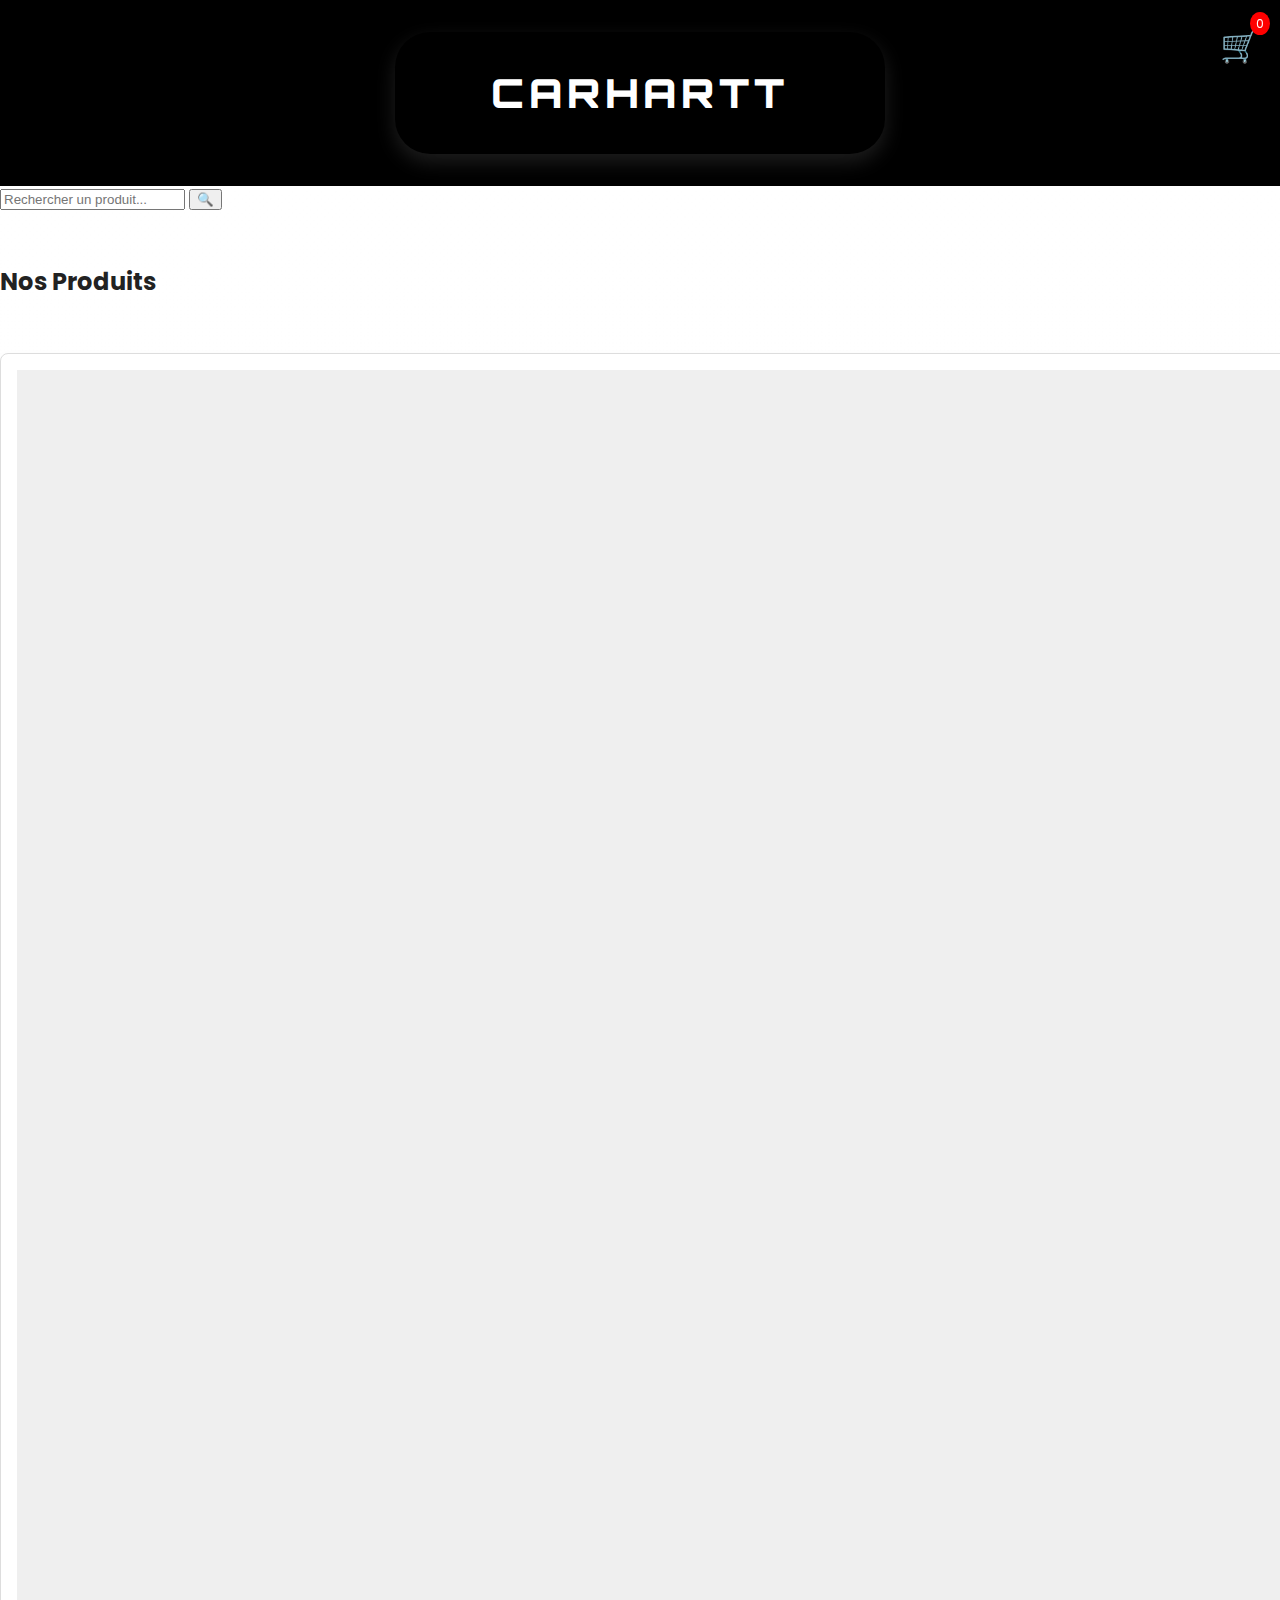
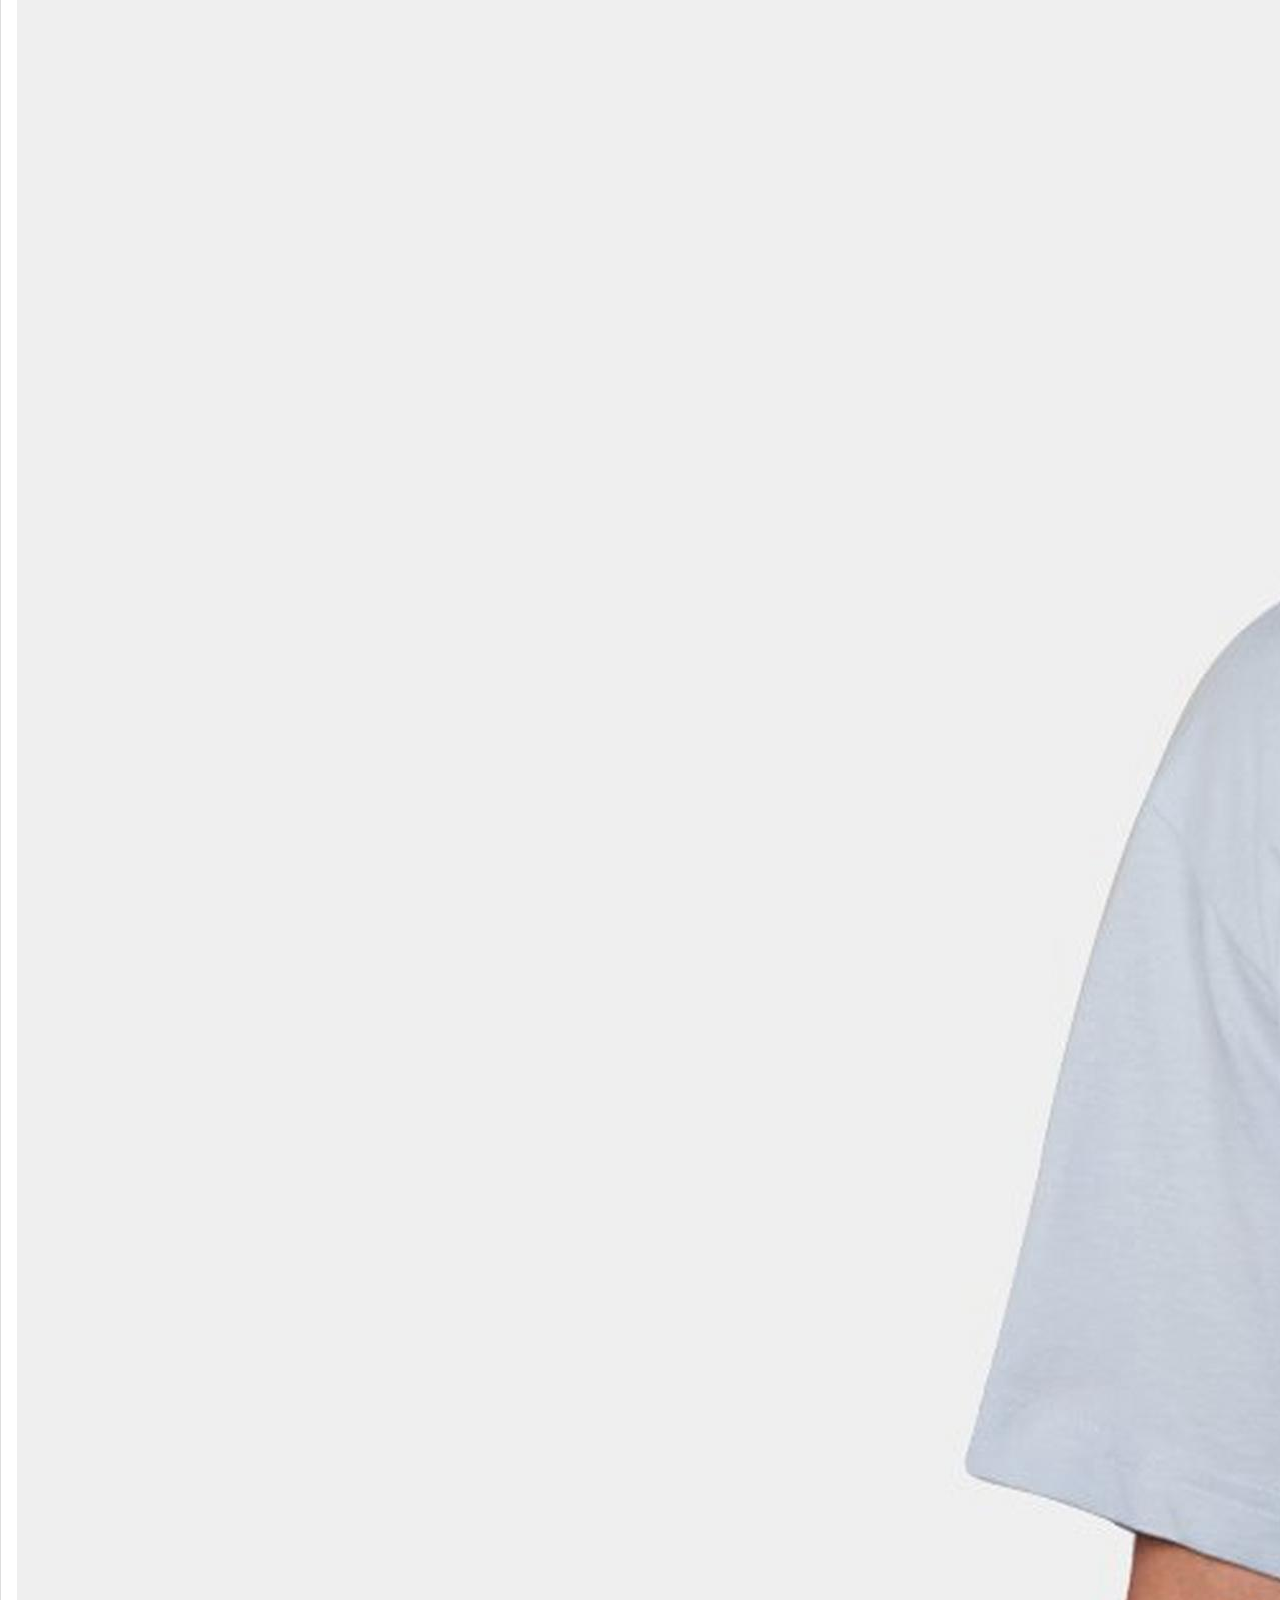
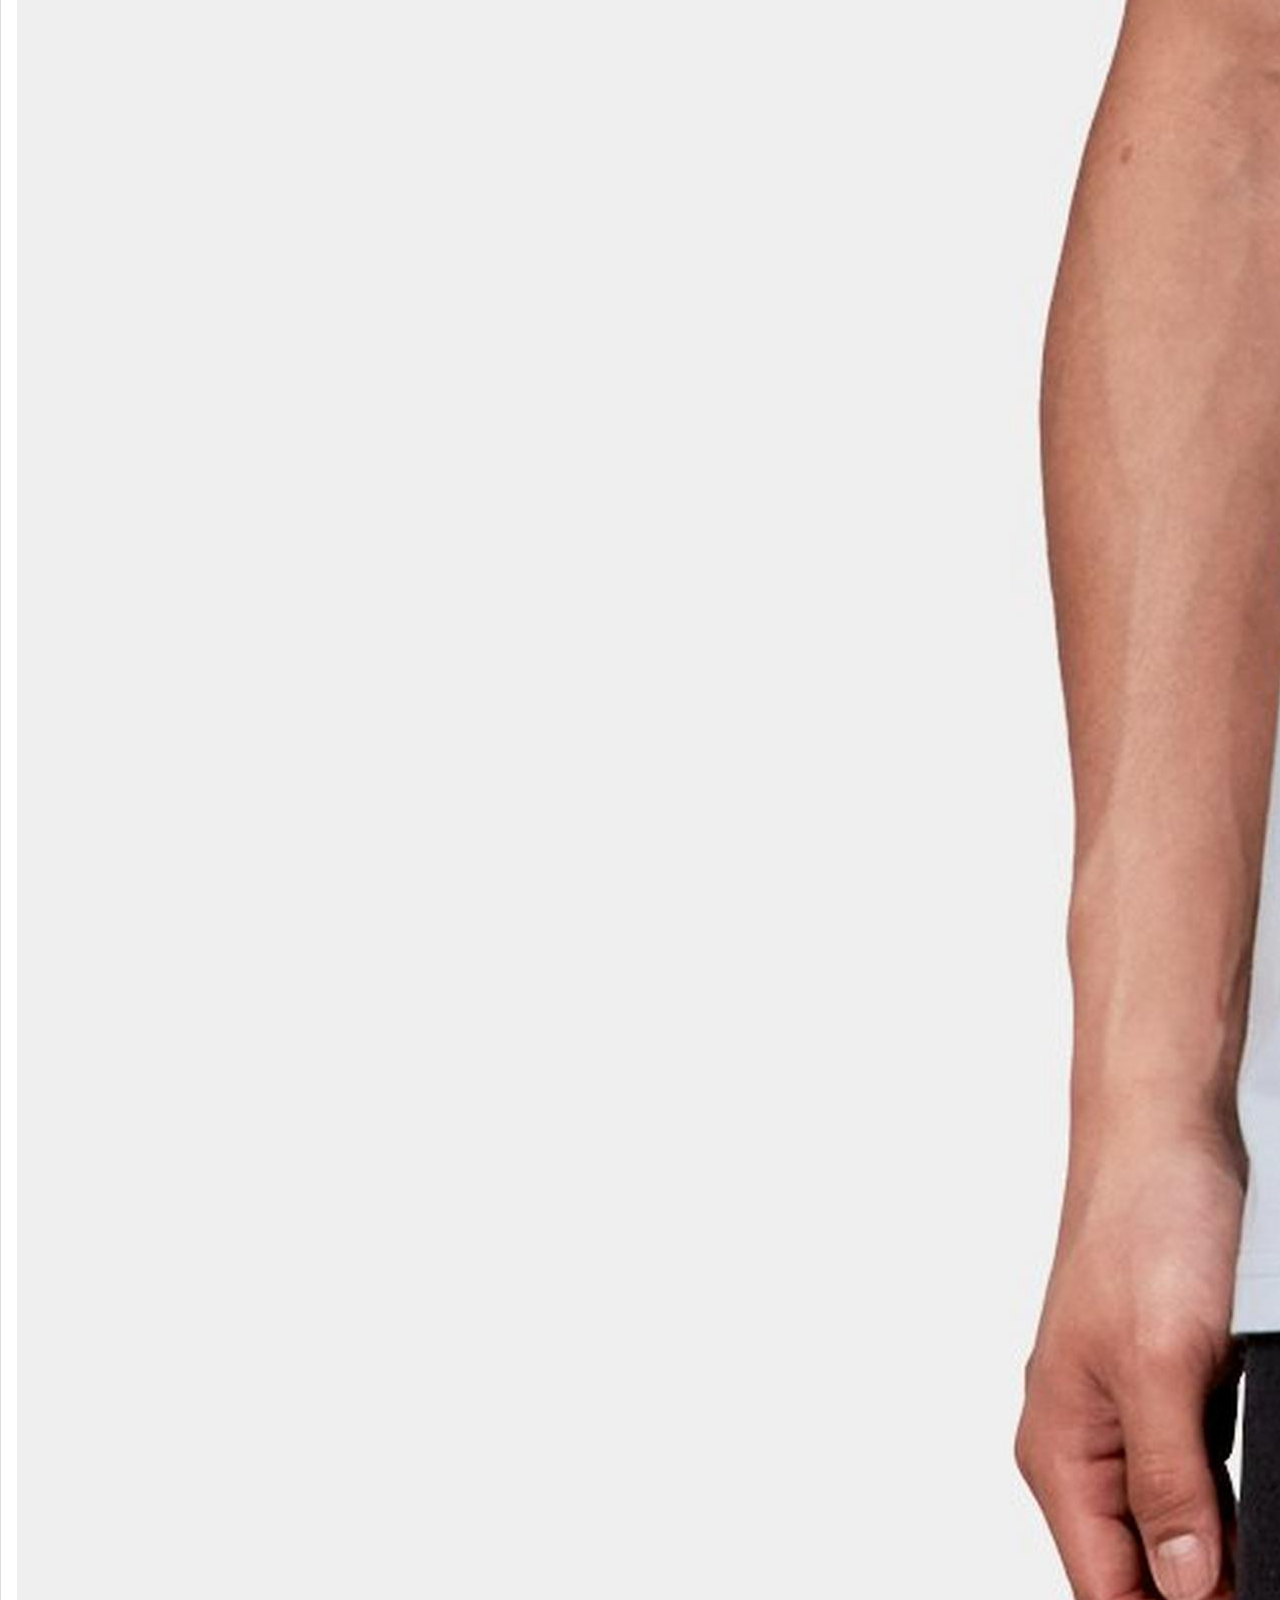
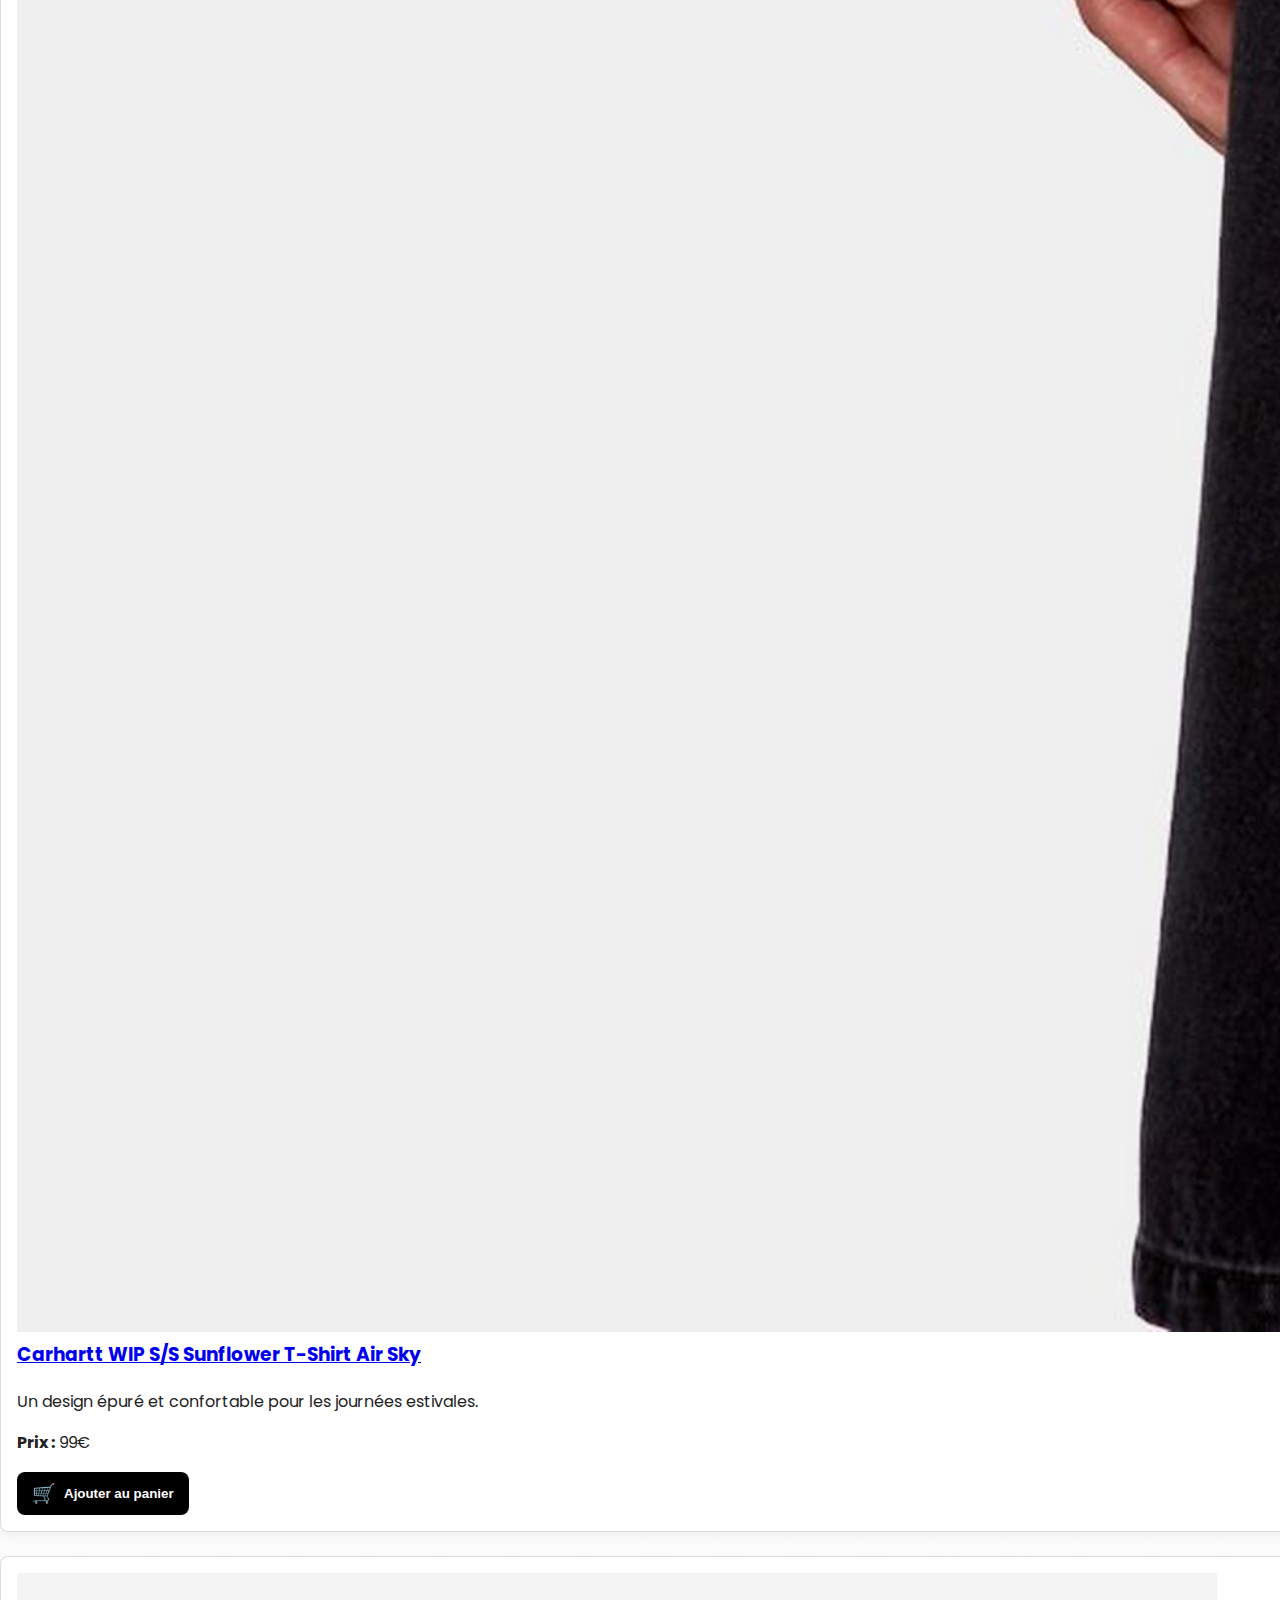
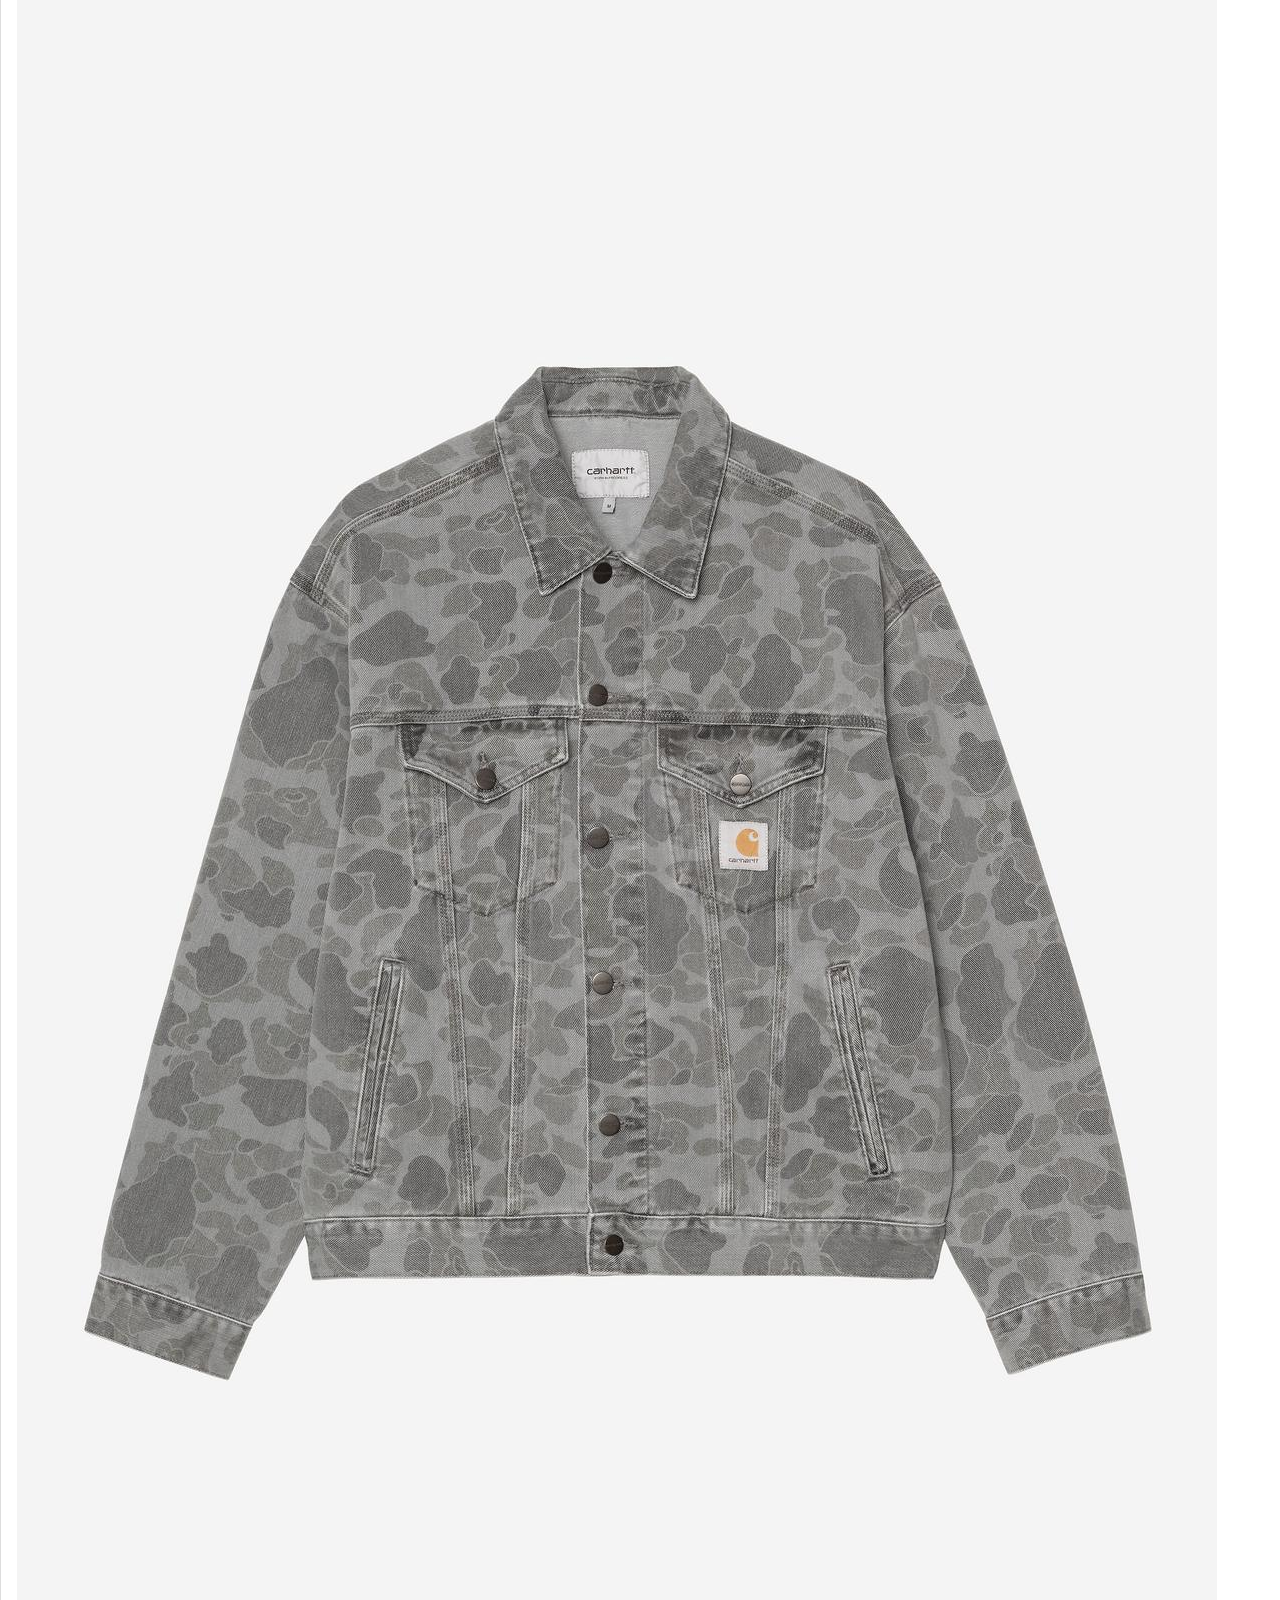
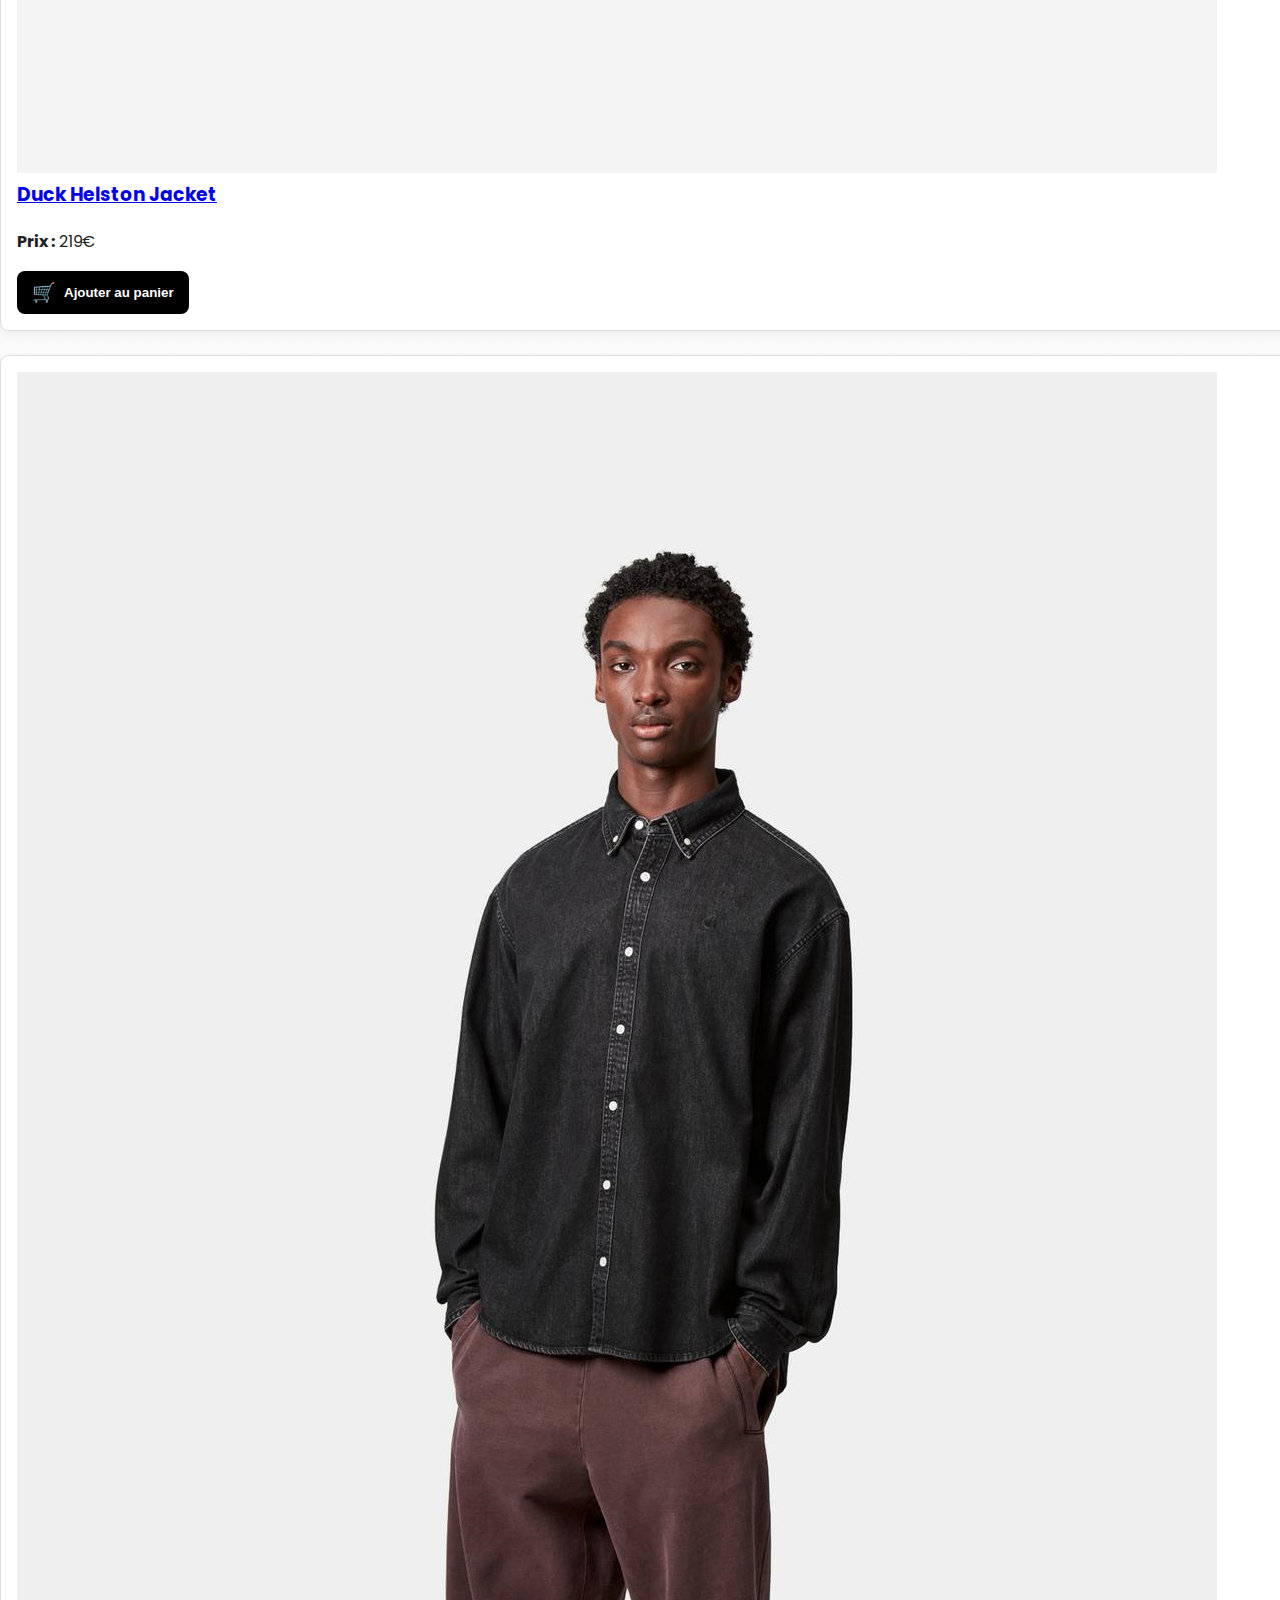
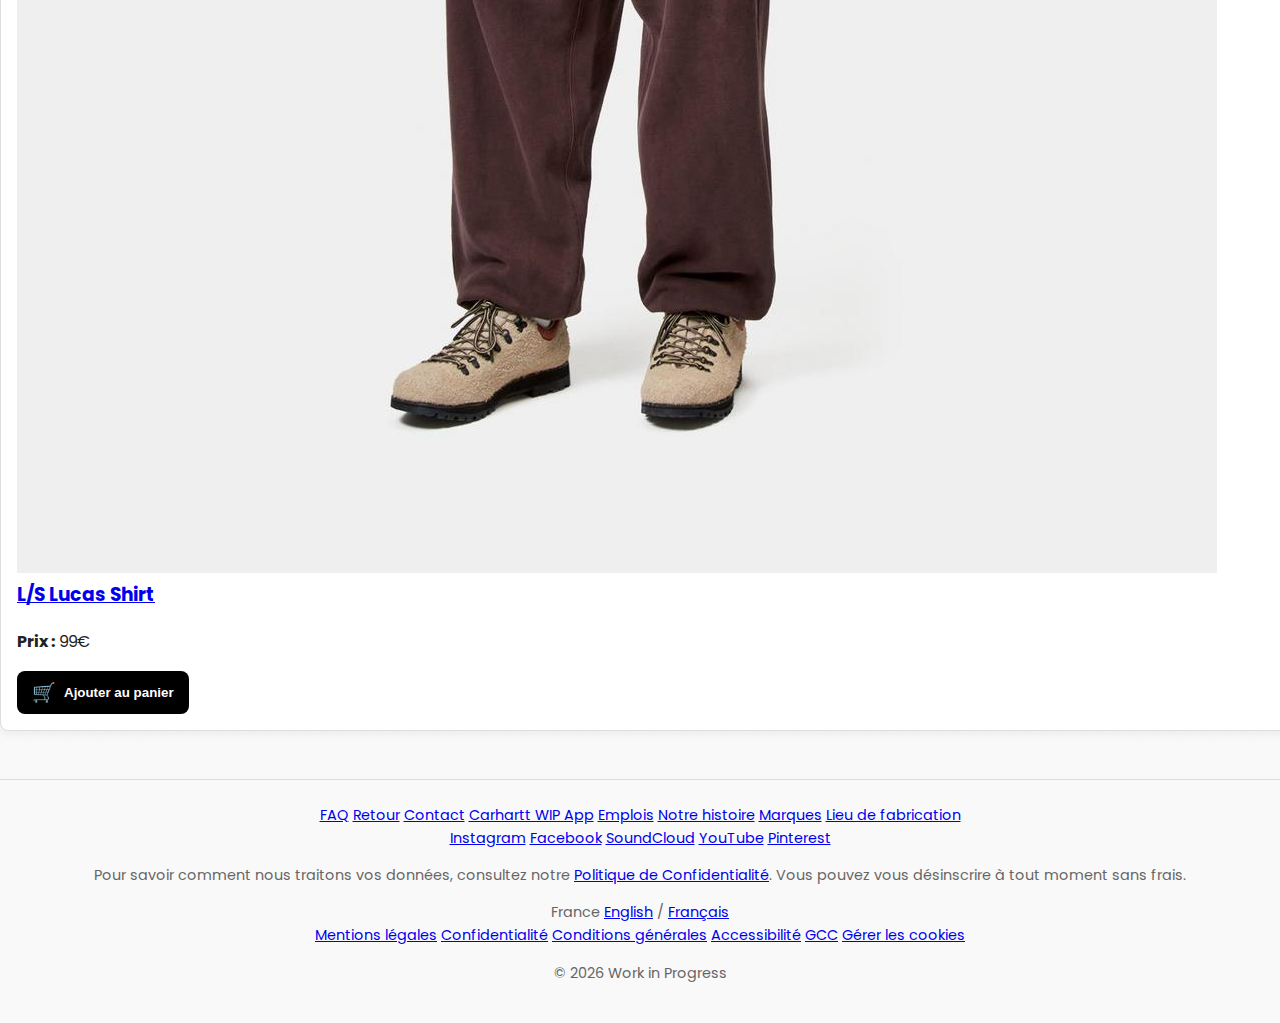
<file: index.html>
<!DOCTYPE html>
<html lang="fr">
<head>
  <meta charset="UTF-8">
  <meta name="viewport" content="width=device-width, initial-scale=1.0">
  <title>Carhartt</title>
  <link href="https://fonts.googleapis.com/css2?family=Orbitron:wght@500;700;900&family=Poppins:wght@400;500;600&display=swap" rel="stylesheet">
  <link rel="stylesheet" href="style.css">
  <style>
    body {
      margin: 0;
      font-family: 'Poppins', sans-serif;
    }

    /* Bannière logo */
    .site-header {
      text-align: center;
      padding: 2rem 0;
      background: #000;
      color: #fff;
    }

    .logo-box h1 {
      font-family: 'Orbitron', sans-serif;
      font-size: 2.5rem;
      margin: 0;
    }

    /* Panier fixé en haut à droite */
    .cart {
      position: fixed;
      top: 20px;
      right: 20px;
      font-size: 2rem;
      cursor: pointer;
      z-index: 1000;
    }
    .cart-count {
      position: absolute;
      top: -8px;
      right: -10px;
      background: red;
      color: white;
      border-radius: 50%;
      font-size: 0.75rem;
      padding: 2px 6px;
    }

    /* Boutons Ajouter au panier */
    .add-to-cart {
      display: inline-flex;
      align-items: center;
      gap: 8px;
      background: #000;
      color: #fff;
      border: none;
      padding: 10px 15px;
      border-radius: 8px;
      cursor: pointer;
      transition: background 0.3s;
      font-weight: 600;
    }
    .add-to-cart:hover {
      background: #333;
    }
    .add-to-cart span {
      font-size: 1.2rem;
    }
  </style>
</head>
<body>

  <!-- Bannière logo -->
  <header class="site-header">
    <div class="logo-box">
      <h1>CARHARTT</h1>
    </div>
  </header>

  <!-- Panier (en dehors du header) -->
  <div class="cart">
    🛒
    <span class="cart-count" id="cart-count">0</span>
  </div>

  <!-- Barre de recherche -->
  <section class="search-section">
    <div class="search-box">
      <input type="text" placeholder="Rechercher un produit..." />
      <button>🔍</button>
    </div>
  </section>

  <!-- Nos produits -->
  <section class="stack">
    <div class="products-title">
      <h2>Nos Produits</h2>
    </div>
    <div class="grid">
      <!-- Produit 1 -->
      <article class="card">
        <img src="image1.jpg" alt="Carhartt WIP T-Shirt Sunflower">
        <h3><a href="product1.html">Carhartt WIP S/S Sunflower T-Shirt Air Sky</a></h3>
        <p>Un design épuré et confortable pour les journées estivales.</p>
        <p><strong>Prix :</strong> 99€</p>
        <button class="add-to-cart" onclick="addToCart()">
          <span>🛒</span> Ajouter au panier
        </button>
      </article>

      <!-- Produit 2 -->
      <article class="card">
        <img src="image5.jpg" alt="Duck Helston Jacket">
        <h3><a href="product2.html">Duck Helston Jacket</a></h3>
        <p><strong>Prix :</strong> 219€</p>
        <button class="add-to-cart" onclick="addToCart()">
          <span>🛒</span> Ajouter au panier
        </button>
      </article>

      <!-- Produit 3 -->
      <article class="card">
        <img src="image7.jpg" alt="L/S Lucas Shirt">
        <h3><a href="product3.html">L/S Lucas Shirt</a></h3>
        <p><strong>Prix :</strong> 99€</p>
        <button class="add-to-cart" onclick="addToCart()">
          <span>🛒</span> Ajouter au panier
        </button>
      </article>
    </div>
  </section>

  <!-- Footer complet -->
  <footer class="site-footer">
    <div class="footer-top">
      <div class="footer-links">
        <div class="col">
          <a href="#">FAQ</a>
          <a href="#">Retour</a>
          <a href="#">Contact</a>
          <a href="#">Carhartt WIP App</a>
          <a href="#">Emplois</a>
          <a href="#">Notre histoire</a>
          <a href="#">Marques</a>
          <a href="#">Lieu de fabrication</a>
        </div>
        <div class="col">
          <a href="#">Instagram</a>
          <a href="#">Facebook</a>
          <a href="#">SoundCloud</a>
          <a href="#">YouTube</a>
          <a href="#">Pinterest</a>
        </div>
      </div>
    </div>

    <div class="footer-middle">
      <p>
        Pour savoir comment nous traitons vos données, consultez notre 
        <a href="#">Politique de Confidentialité</a>.  
        Vous pouvez vous désinscrire à tout moment sans frais.
      </p>
    </div>

    <div class="footer-bottom">
      <div class="languages">
        <span>France</span>
        <a href="#">English</a> / <a href="#">Français</a>
      </div>
      <div class="legal-links">
        <a href="#">Mentions légales</a>
        <a href="#">Confidentialité</a>
        <a href="#">Conditions générales</a>
        <a href="#">Accessibilité</a>
        <a href="#">GCC</a>
        <a href="#">Gérer les cookies</a>
      </div>
      <p class="copyright">© <span id="year"></span> Work in Progress</p>
    </div>
  </footer>

  <script>
    // Année dynamique
    document.getElementById('year').textContent = new Date().getFullYear();

    // Panier
    let cartCount = 0;
    function addToCart() {
      cartCount++;
      document.getElementById('cart-count').textContent = cartCount;
    }
  </script>

</body>
      </html>
</file>
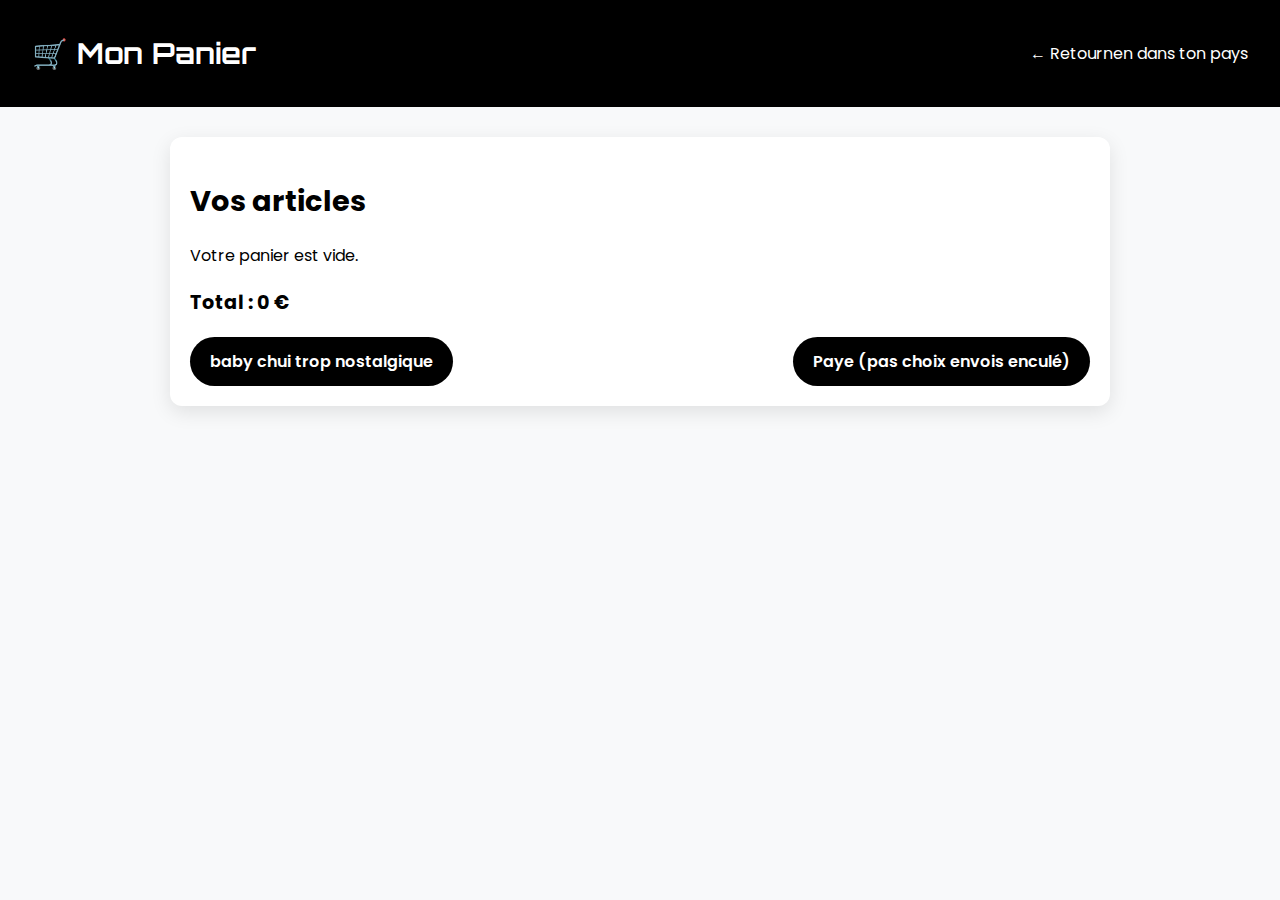
<file: cart.html>
<!DOCTYPE html>
<html lang="fr">
<head>
  <meta charset="UTF-8">
  <meta name="viewport" content="width=device-width, initial-scale=1.0">
  <title>Mon Panier - Carhartt</title>
  <link href="https://fonts.googleapis.com/css2?family=Poppins:wght@400;500;600&family=Orbitron:wght@900&display=swap" rel="stylesheet">
  <style>
    body { font-family: 'Poppins', sans-serif; background: #f8f9fa; margin: 0; padding: 0; }
    header { background: #000; padding: 1rem 2rem; display: flex; justify-content: space-between; align-items: center; color: #fff; }
    header h1 { font-family: 'Orbitron', sans-serif; font-size: 1.8rem; }
    header a { color: #fff; text-decoration: none; font-size: 1rem; }

    main { max-width: 900px; margin: 30px auto; padding: 20px; background: #fff; border-radius: 12px; box-shadow: 0 6px 20px rgba(0,0,0,0.1); }
    h2 { font-size: 1.8rem; margin-bottom: 20px; }
    .cart-item { display: flex; align-items: center; justify-content: space-between; border-bottom: 1px solid #ddd; padding: 15px 0; }
    .cart-item img { width: 80px; border-radius: 8px; }
    .cart-item-info { flex: 1; margin-left: 15px; }
    .cart-item-info h3 { margin: 0; font-size: 1.2rem; }
    .cart-item-info p { margin: 5px 0; color: #666; }
    .remove-btn { background: none; border: none; color: red; font-size: 1rem; cursor: pointer; }

    .cart-total { margin-top: 20px; font-size: 1.2rem; font-weight: bold; }
    .actions { margin-top: 20px; display: flex; justify-content: space-between; }
    .btn { background: #000; color: #fff; padding: 12px 20px; border-radius: 30px; text-decoration: none; font-weight: 600; transition: 0.3s; }
    .btn:hover { background: #1e3a8a; }
  </style>
</head>
<body>

  <header>
    <h1>🛒 Mon Panier</h1>
    <a href="index.html">← Retournen dans ton pays </a>
  </header>

  <main>
    <h2>Vos articles</h2>
    <div id="cart-items"></div>
    <p class="cart-total">Total : <span id="cart-total">0</span> €</p>

    <div class="actions">
      <a href="index.html" class="btn">baby chui trop nostalgique</a>
      <a href="#" class="btn">Paye (pas choix envois enculé)</a>
    </div>
  </main>

  <script>
    function loadCart() {
      let cart = JSON.parse(localStorage.getItem("cart")) || [];
      let cartItems = document.getElementById("cart-items");
      let total = 0;
      cartItems.innerHTML = "";

      if(cart.length === 0) {
        cartItems.innerHTML = "<p>Votre panier est vide.</p>";
      } else {
        cart.forEach((item, index) => {
          total += item.price;
          cartItems.innerHTML += `
            <div class="cart-item">
              <img src="${item.image}" alt="${item.name}">
              <div class="cart-item-info">
                <h3>${item.name}</h3>
                <p>${item.price} €</p>
              </div>
              <button class="remove-btn" onclick="removeFromCart(${index})">✖ Supprimer</button>
            </div>
          `;
        });
      }
      document.getElementById("cart-total").textContent = total;
    }

    function removeFromCart(index) {
      let cart = JSON.parse(localStorage.getItem("cart")) || [];
      cart.splice(index, 1);
      localStorage.setItem("cart", JSON.stringify(cart));
      loadCart();
    }

    loadCart();
  </script>
</body>
</html>
</file>
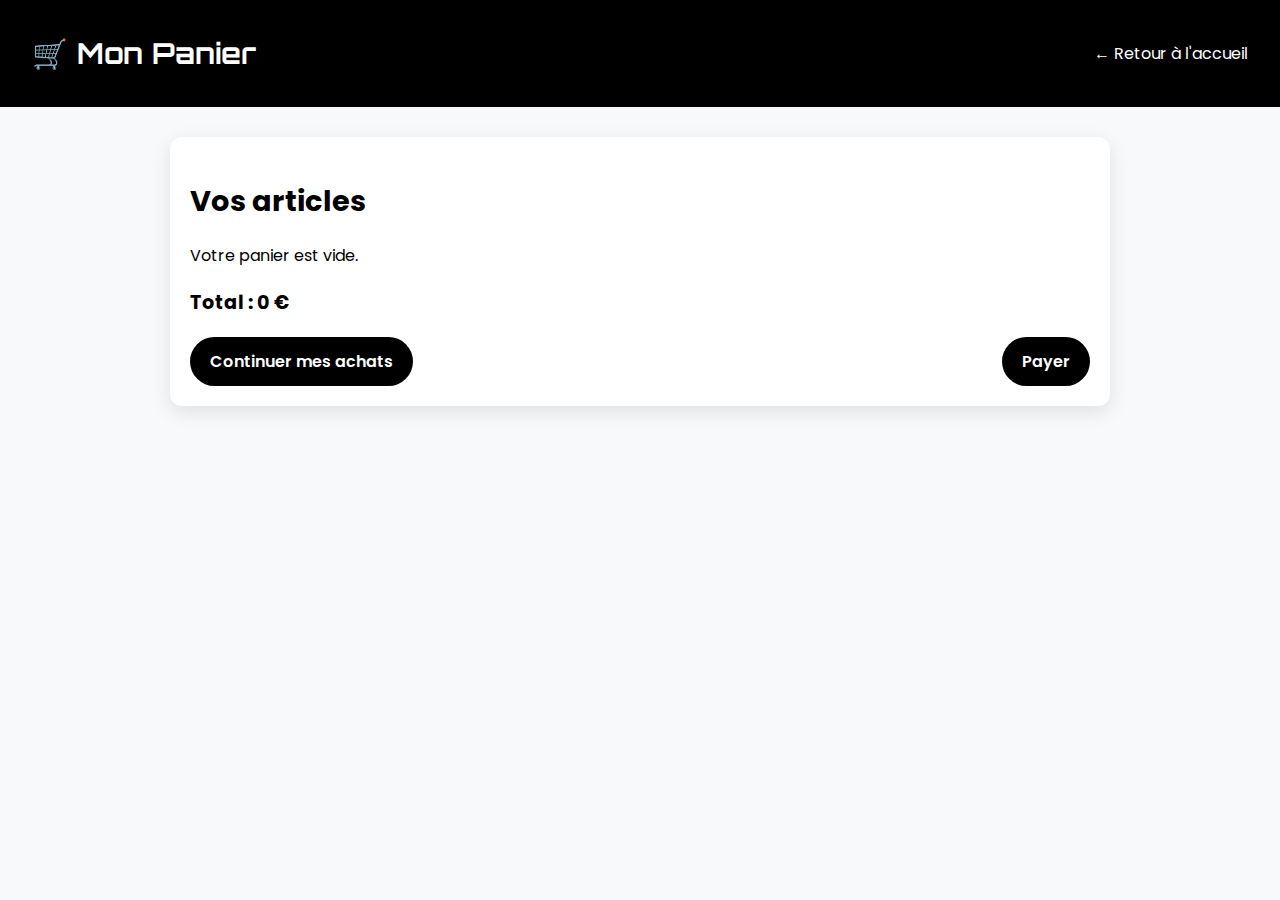
<file: panier.html>
<!DOCTYPE html>
<html lang="fr">
<head>
  <meta charset="UTF-8">
  <meta name="viewport" content="width=device-width, initial-scale=1.0">
  <title>Mon Panier - Carhartt</title>
  <link href="https://fonts.googleapis.com/css2?family=Poppins:wght@400;500;600&family=Orbitron:wght@900&display=swap" rel="stylesheet">
  <style>
    body { font-family: 'Poppins', sans-serif; background: #f8f9fa; margin: 0; padding: 0; }
    header { background: #000; padding: 1rem 2rem; display: flex; justify-content: space-between; align-items: center; color: #fff; }
    header h1 { font-family: 'Orbitron', sans-serif; font-size: 1.8rem; }
    header a { color: #fff; text-decoration: none; font-size: 1rem; }

    main { max-width: 900px; margin: 30px auto; padding: 20px; background: #fff; border-radius: 12px; box-shadow: 0 6px 20px rgba(0,0,0,0.1); }
    h2 { font-size: 1.8rem; margin-bottom: 20px; }
    .cart-item { display: flex; align-items: center; justify-content: space-between; border-bottom: 1px solid #ddd; padding: 15px 0; }
    .cart-item img { width: 80px; border-radius: 8px; }
    .cart-item-info { flex: 1; margin-left: 15px; }
    .cart-item-info h3 { margin: 0; font-size: 1.2rem; }
    .cart-item-info p { margin: 5px 0; color: #666; }
    .remove-btn { background: none; border: none; color: red; font-size: 1rem; cursor: pointer; }

    .cart-total { margin-top: 20px; font-size: 1.2rem; font-weight: bold; }
    .actions { margin-top: 20px; display: flex; justify-content: space-between; }
    .btn { background: #000; color: #fff; padding: 12px 20px; border-radius: 30px; text-decoration: none; font-weight: 600; transition: 0.3s; }
    .btn:hover { background: #1e3a8a; }
  </style>
</head>
<body>

  <header>
    <h1>🛒 Mon Panier</h1>
    <a href="index.html">← Retour à l'accueil</a>
  </header>

  <main>
    <h2>Vos articles</h2>
    <div id="cart-items"></div>
    <p class="cart-total">Total : <span id="cart-total">0</span> €</p>

    <div class="actions">
      <a href="index.html" class="btn">Continuer mes achats</a>
      <a href="#" class="btn">Payer</a>
    </div>
  </main>

  <script>
    function loadCart() {
      let cart = JSON.parse(localStorage.getItem("cart")) || [];
      let cartItems = document.getElementById("cart-items");
      let total = 0;
      cartItems.innerHTML = "";

      if(cart.length === 0) {
        cartItems.innerHTML = "<p>Votre panier est vide.</p>";
      } else {
        cart.forEach((item, index) => {
          total += item.price;
          cartItems.innerHTML += `
            <div class="cart-item">
              <img src="${item.image}" alt="${item.name}">
              <div class="cart-item-info">
                <h3>${item.name}</h3>
                <p>${item.price} €</p>
              </div>
              <button class="remove-btn" onclick="removeFromCart(${index})">✖ Supprimer</button>
            </div>
          `;
        });
      }
      document.getElementById("cart-total").textContent = total;
    }

    function removeFromCart(index) {
      let cart = JSON.parse(localStorage.getItem("cart")) || [];
      cart.splice(index, 1);
      localStorage.setItem("cart", JSON.stringify(cart));
      loadCart();
    }

    loadCart();
  </script>
</body>
</html>
</file>
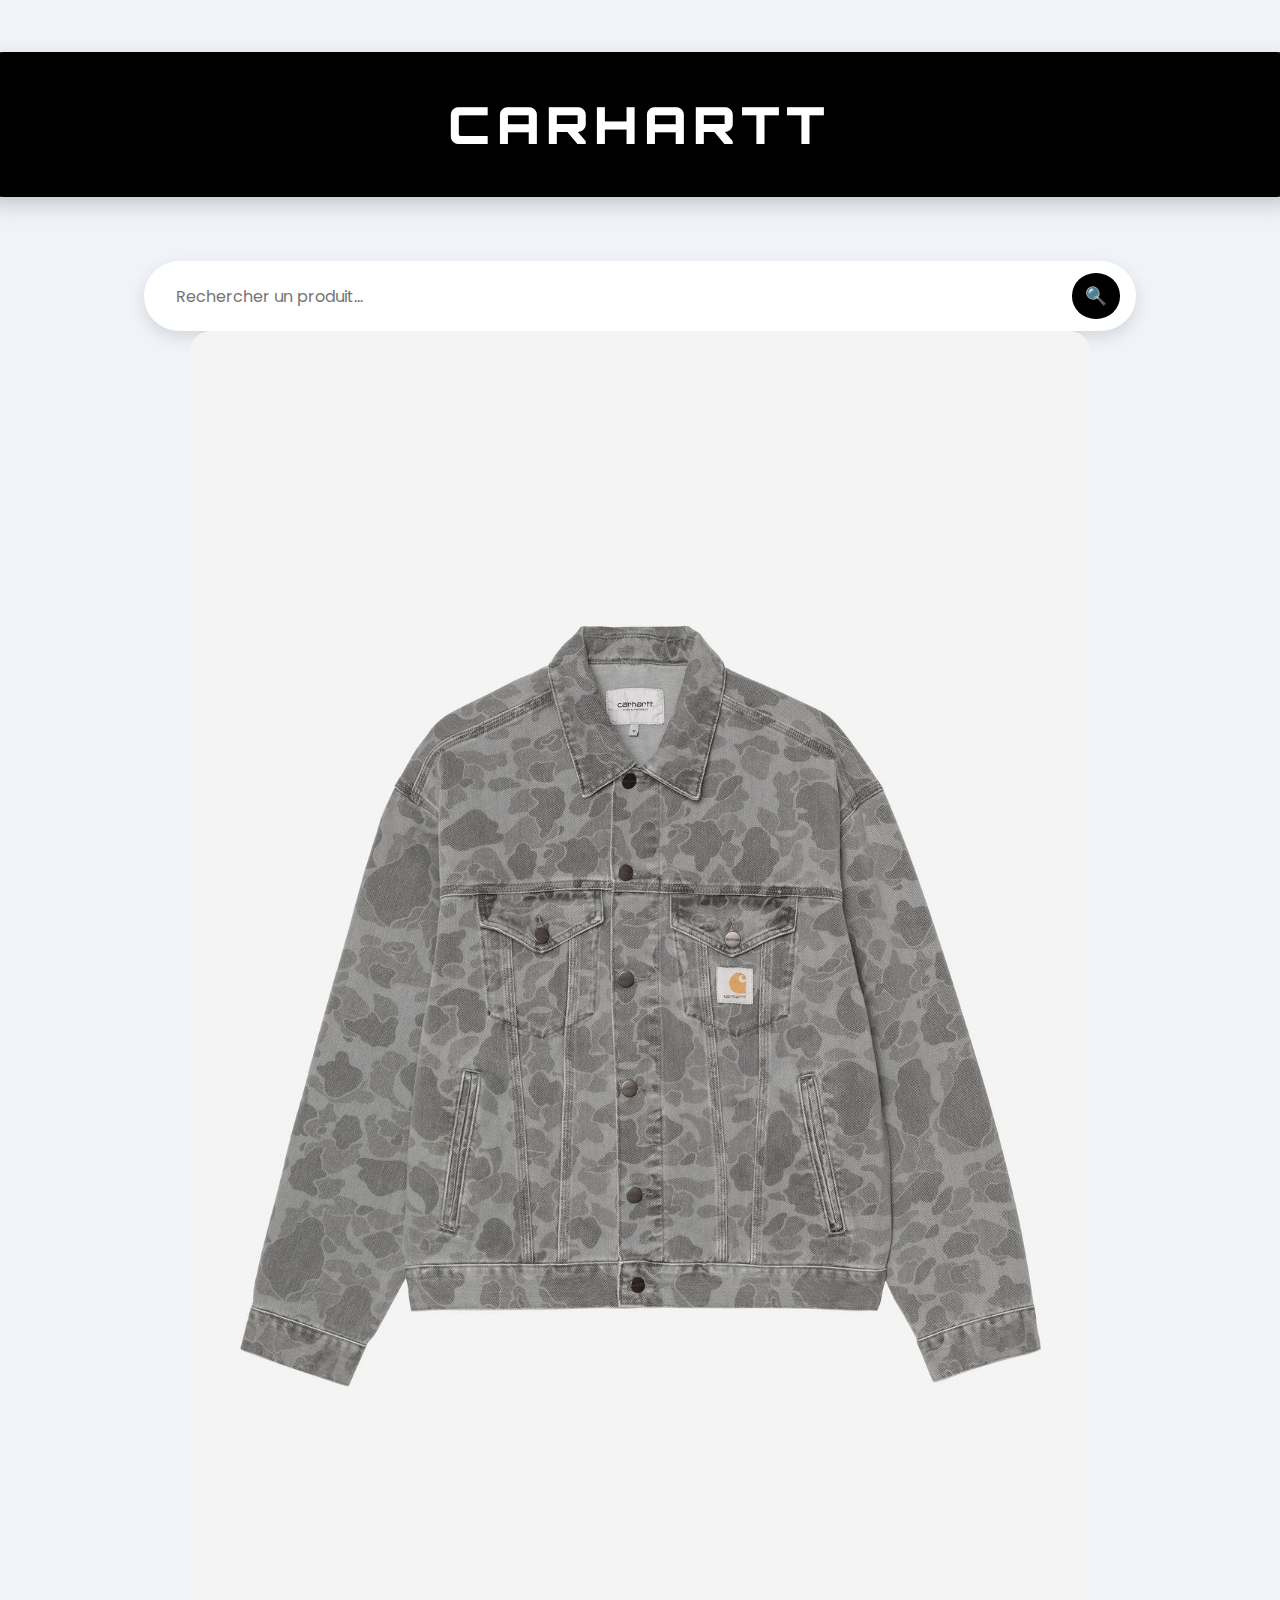
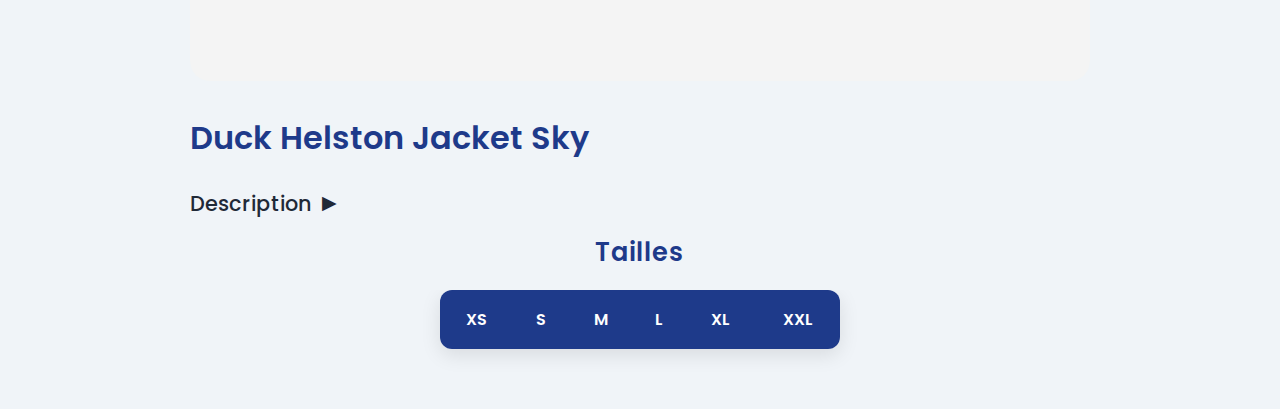
<file: product2.html>
<!DOCTYPE html>
<html lang="fr">
<head>
  <meta charset="UTF-8">
  <meta name="viewport" content="width=device-width, initial-scale=1.0">
  <title>Duck Helston Jacket</title>

  <!-- Google Fonts -->
  <link href="https://fonts.googleapis.com/css2?family=Poppins:wght@400;500;600&family=Orbitron:wght@900&display=swap" rel="stylesheet">

  <style>
    :root {
      --primary-color: #1e3a8a;
      --secondary-color: #60a5fa;
      --bg-color: #f0f4f8;
      --text-color: #1f2937;
    }

    * {
      box-sizing: border-box;
      margin: 0;
      padding: 0;
      font-family: 'Poppins', sans-serif;
    }

    body {
      background-color: var(--bg-color);
      color: var(--text-color);
      line-height: 1.7;
      padding: 20px;
    }

    .article-detail {
      max-width: 900px;
      margin: 0 auto;
    }

    .gallery {
      overflow: hidden;
      border-radius: 20px;
      margin-bottom: 30px;
    }

    .slides {
      display: flex;
      transition: transform 0.5s ease;
    }

    .slides img {
      width: 100%;
      flex-shrink: 0;
      border-radius: 20px;
    }

    .article-info h2 {
      font-size: 2rem;
      font-weight: 600;
      margin-bottom: 20px;
      color: var(--primary-color);
    }
    
    /* === Header avec logo ultra-large === */
    .site-header {
      display: flex;
      justify-content: center;
      padding: 2rem 0;
      background: transparent;
    }

    .logo-box {
      background: #000;
      padding: 1.8rem 30rem;
      border-radius: 2.2rem;
      display: inline-block;
      box-shadow: 0 8px 20px rgba(100, 100, 100, 0.3);
    }

    .logo-box h1 {
      margin: 0;
      font-family: 'Orbitron', sans-serif; /* même police que l'accueil */
      font-size: 3.2rem;
      font-weight: 900;
      text-transform: uppercase;
      letter-spacing: 0.12em;
      color: #fff;
    }

    /* === Barre de recherche === */
    .search-section {
      display: flex;
      justify-content: center;
      margin-top: 2rem;
    }

    .search-box {
      background: #fff;
      padding: 0.8rem 1rem;
      border-radius: 3rem;
      display: flex;
      align-items: center;
      width: 80%;
      max-width: 1200px;
      box-shadow: 0 6px 15px rgba(100,100,100,0.2);
    }

    .search-box input {
      flex: 1;
      border: none;
      outline: none;
      font-size: 1rem;
      border-radius: 2rem;
      padding: 0.5rem 1rem;
    }

    .search-box button {
      background: #000;
      color: #fff;
      border: none;
      border-radius: 50%;
      padding: 0.6rem 0.8rem;
      margin-left: 0.5rem;
      cursor: pointer;
      font-size: 1.1rem;
    }
   
    /* Toggle description */
    .toggle {
      font-size: 1.3rem;
      font-weight: 500;
      cursor: pointer;
      margin-bottom: 10px;
      display: flex;
      align-items: center;
      gap: 10px;
      user-select: none;
    }

    .arrow {
      transition: transform 0.3s ease;
      font-size: 1.2rem;
    }
    .arrow.open {
      transform: rotate(90deg);
    }

    .toggle-content {
      display: none;
      font-size: 1rem;
      margin-bottom: 30px;
    }

    /* Titre élégant */
    .sizes-title {
      font-size: 1.6rem;
      font-weight: 600;
      margin-bottom: 15px;
      text-align: center;
      color: var(--primary-color);
      letter-spacing: 1px;
    }

    /* Tableau élégant */
    .size-wrapper {
      overflow-x: auto;
    }

    .size-table {
      min-width: 400px;
      border-collapse: collapse;
      margin: 0 auto 40px auto;
      background: white;
      border-radius: 12px;
      overflow: hidden;
      box-shadow: 0 6px 20px rgba(0,0,0,0.1);
    }

    .size-table th {
      padding: 16px;
      text-align: center;
      background: var(--primary-color);
      color: white;
      text-transform: uppercase;
      font-weight: 600;
      font-size: 1rem;
    }

    .size-table td {
      padding: 14px;
      text-align: center;
      border: 1px solid #e5e7eb;
      font-size: 1rem;
      font-weight: 500;
    }

    .size-table tr:nth-child(even) {
      background: #f9fafb;
    }

    .size-table tr:hover td {
      background: var(--secondary-color);
      color: white;
      transition: 0.3s ease;
    }

    @media (max-width: 768px) {
      .article-info h2 {
        font-size: 1.6rem;
      }
      .sizes-title {
        font-size: 1.3rem;
      }
    }
  </style>
</head>
<body>

  <!-- Bannière logo -->
  <header class="site-header">
    <div class="logo-box">
      <h1>CARHARTT</h1>
    </div>
  </header>

  <!-- Barre de recherche -->
  <section class="search-section">
    <div class="search-box">
      <input type="text" placeholder="Rechercher un produit..." />
      <button>🔍</button>
    </div>
  </section>

  <main class="article-detail">
    <!-- Galerie d'images -->
    <div class="gallery">
      <div class="slides">
        <img src="image5.jpg" alt="T-Shirt Sunflower vue avant">
        <img src="image6.jpg" alt="T-Shirt Sunflower vue dos">
      </div>
    </div>

    <!-- Informations sur le produit -->
    <div class="article-info">
      <h2>Duck Helston Jacket Sky</h2>

      <!-- Bloc Description -->
      <div class="toggle-section">
        <div class="toggle">
          <span>Description</span>
          <span class="arrow">▶</span>
        </div>
        <div class="toggle-content">
          <p>
            La veste camouflage 'Duck Helston' est confectionnée en denim de coton épais qui a été teint en pièce pour révéler une configuration de couleurs complexe et un toucher plus doux. Non doublée, elle présente une base et des poignets ajustables et des coutures en triple point. Le Square Label en cuir artificiel est cousu sur la poitrine.
          </p>
          <p>
            100 % coton (biologique, denim Maitland Camo Duck, 13.5 oz)<br>
            Triple point<br>
            Base et poignets ajustables<br>
            Deux poches poitrine boutonnées<br>
            Square Label en cuir artificiel
          </p>
          <p>
            Adresse du fabricant:<br>
            Work in Progress Textilhandels GmbH<br>
            Hegenheimer Strasse 16<br>
            79576 Weil am Rhein<br>
            Allemagne<br>
            Contact: info@carhartt-wip.com
          </p>
        </div>
      </div>

      <!-- Bloc Tailles -->
      <div class="sizes-section">
        <div class="sizes-title">Tailles</div>
        <div class="size-wrapper">
          <table class="size-table">
            <thead>
              <tr>
                <th>XS</th>
                <th>S</th>
                <th>M</th>
                <th>L</th>
                <th>XL</th>
                <th>XXL</th>
              </tr>
            </thead>
          </table>
        </div>
      </div>

    </div>
  </main>
  
<script>
  document.addEventListener('DOMContentLoaded', () => {
    // Gestion du toggle Description
    const toggle = document.querySelector('.toggle');
    const content = toggle.nextElementSibling;
    const arrow = toggle.querySelector('.arrow');

    toggle.addEventListener('click', () => {
      const isOpen = content.style.display === 'block';
      content.style.display = isOpen ? 'none' : 'block';
      arrow.classList.toggle('open', !isOpen);
    });
  });
</script>
</body>
</html>
</file>
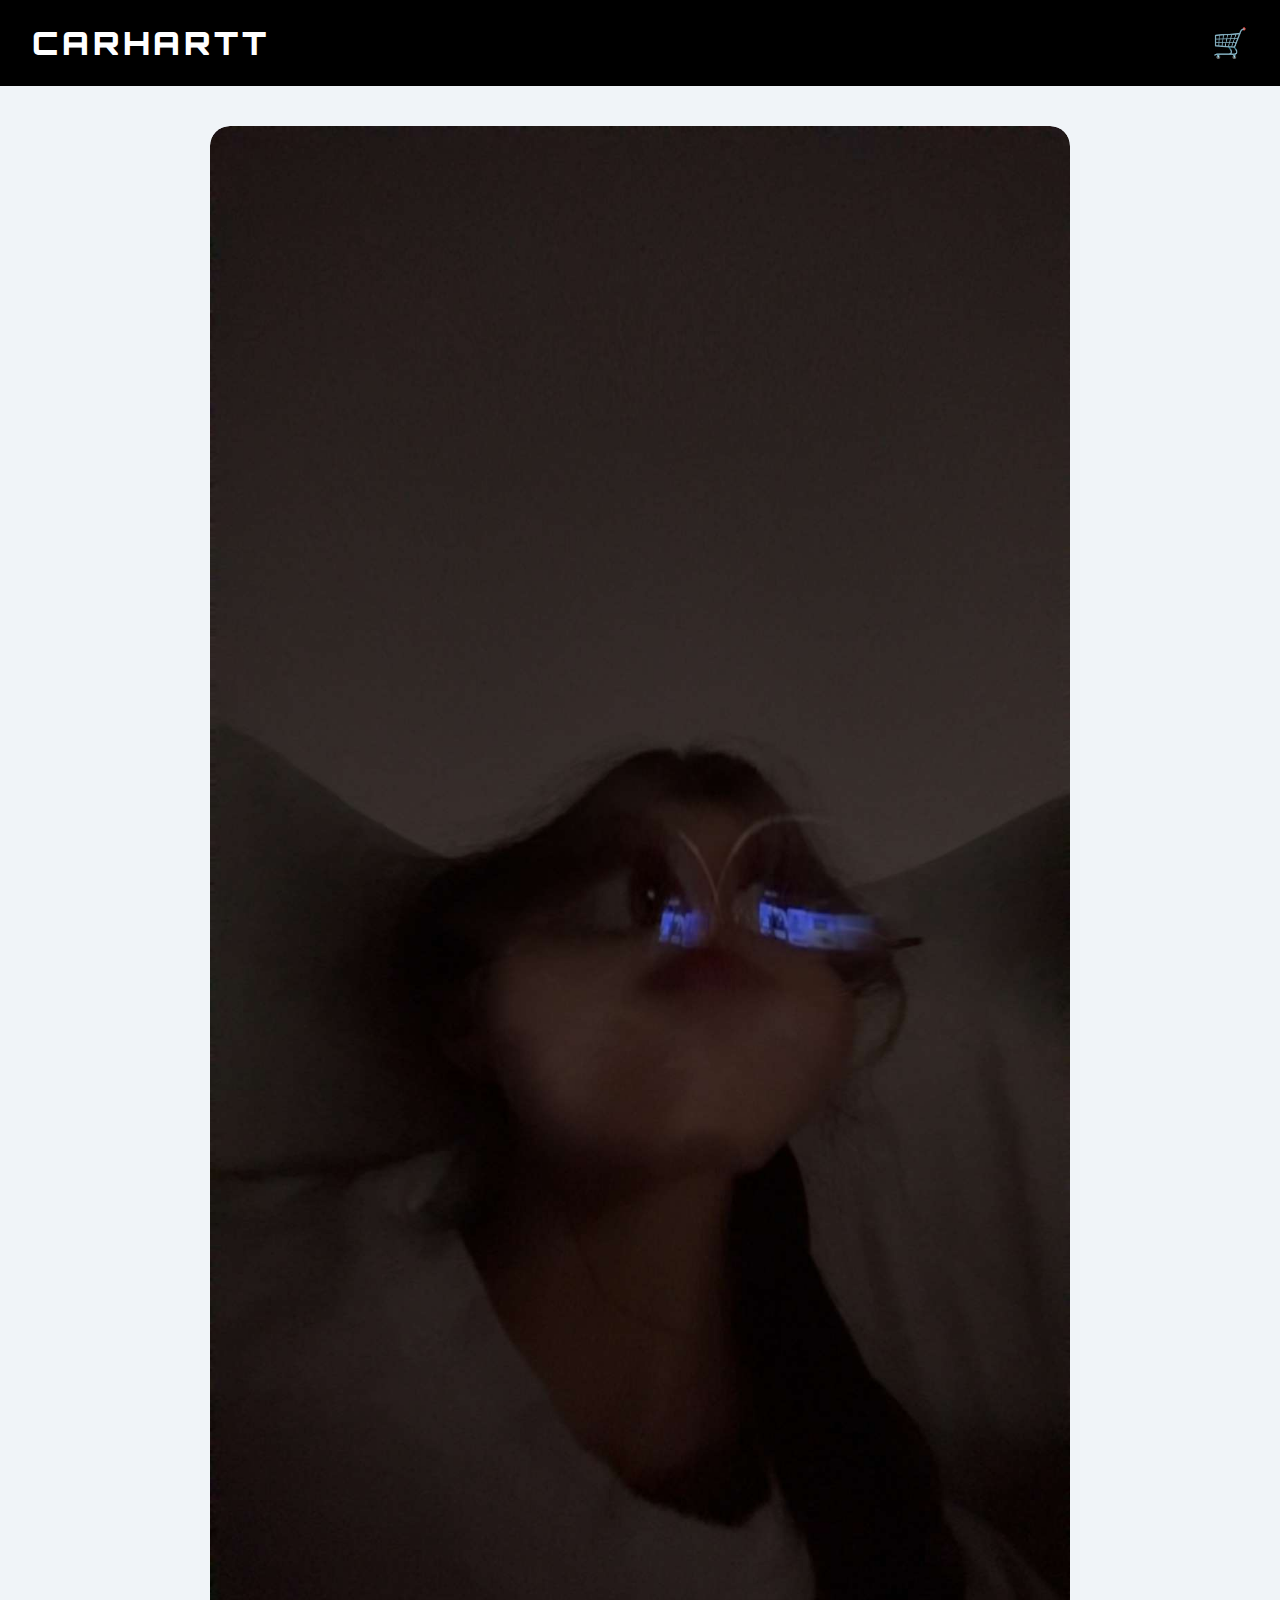
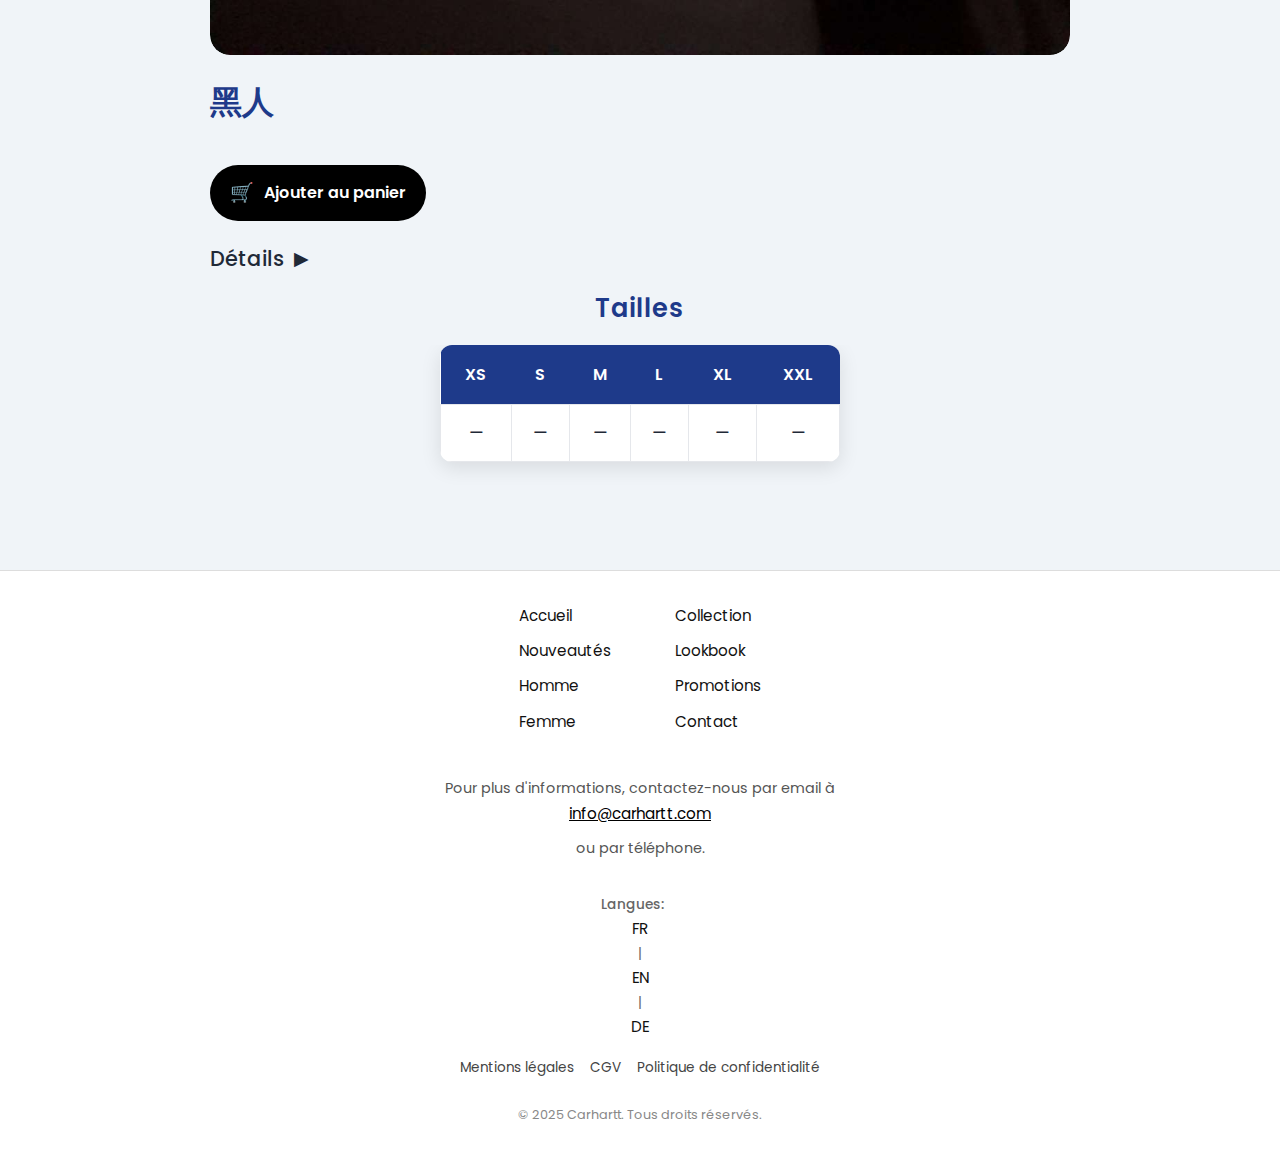
<file: product3.html>
<!DOCTYPE html>
<html lang="fr">
<head>
  <meta charset="UTF-8" />
  <meta name="viewport" content="width=device-width, initial-scale=1.0"/>
  <title>attention</title></title>

  <!-- Google Fonts -->
  <link href="https://fonts.googleapis.com/css2?family=Poppins:wght@400;500;600&family=Orbitron:wght@900&display=swap" rel="stylesheet"/>

  <style>
    :root {
      --primary-color: #1e3a8a;
      --secondary-color: #60a5fa;
      --bg-color: #f0f4f8;
      --text-color: #1f2937;
    }

    * { box-sizing: border-box; margin: 0; padding: 0; font-family: 'Poppins', sans-serif; }
    body { background-color: var(--bg-color); color: var(--text-color); line-height: 1.7; padding: 0; }

    /* ====== HEADER ====== */
    .site-header { display: flex; justify-content: space-between; align-items: center; padding: 1rem 2rem; background: #000; }
    .logo-box h1 {
      margin: 0; font-family: 'Orbitron', sans-serif; font-size: 2rem; font-weight: 900;
      text-transform: uppercase; letter-spacing: 0.12em; color: #fff;
    }
    .cart-icon {
      font-size: 1.8rem; color: #fff; cursor: pointer; text-decoration: none;
    }

    /* ====== SLIDER ====== */
    .gallery { overflow: hidden; border-radius: 20px; margin: 20px auto; position: relative; max-width: 900px; }
    .slides {
      display: flex;
      transition: transform 0.3s ease;
      will-change: transform;
      touch-action: pan-y;
    }
    .slides img {
      flex: 0 0 100%;
      width: 100%;
      border-radius: 20px;
      user-select: none;
      -webkit-user-drag: none;
      pointer-events: none;
    }

    /* ====== INFOS PRODUIT ====== */
    .article-detail { max-width: 900px; margin: 0 auto; padding: 20px; }
    .article-info h2 { font-size: 2rem; font-weight: 600; margin-bottom: 20px; color: var(--primary-color); }

    /* ====== BOUTON AJOUTER ====== */
    .add-to-cart {
      display: inline-flex; align-items: center; gap: 10px;
      background: #000; color: #fff; font-size: 1rem; font-weight: 600;
      padding: 12px 20px; border-radius: 40px; cursor: pointer; text-decoration: none;
      transition: 0.3s ease; margin-top: 15px;
    }
    .add-to-cart:hover { background: var(--primary-color); }
    .add-to-cart span { font-size: 1.2rem; }

    /* ====== TOGGLE DETAILS ====== */
    .toggle { font-size: 1.3rem; font-weight: 500; cursor: pointer; margin: 20px 0 10px 0; display: flex; align-items: center; gap: 10px; user-select: none; }
    .arrow { transition: transform 0.3s ease; font-size: 1.2rem; }
    .arrow.open { transform: rotate(90deg); }
    .toggle-content { display: none; font-size: 1rem; margin-bottom: 30px; }

    /* ====== TABLEAU TAILLES ====== */
    .sizes-title { font-size: 1.6rem; font-weight: 600; margin-bottom: 15px; text-align: center; color: var(--primary-color); letter-spacing: 1px; }
    .size-wrapper { overflow-x: auto; }
    .size-table {
      min-width: 400px; border-collapse: collapse; margin: 0 auto 40px auto; background: white;
      border-radius: 12px; overflow: hidden; box-shadow: 0 6px 20px rgba(0,0,0,0.1);
    }
    .size-table th {
      padding: 16px; text-align: center; background: var(--primary-color); color: white;
      text-transform: uppercase; font-weight: 600; font-size: 1rem;
    }
    .size-table td { padding: 14px; text-align: center; border: 1px solid #e5e7eb; font-size: 1rem; font-weight: 500; }
    .size-table tr:nth-child(even) { background: #f9fafb; }
    .size-table tr:hover td { background: var(--secondary-color); color: white; transition: 0.3s ease; }

    /* ====== FOOTER ====== */
    .site-footer { margin-top: 3rem; padding: 2rem 1rem; background: #fff; color: #333; border-top: 1px solid #ddd; }
    .site-footer a { color: #111; text-decoration: none; font-size: 0.95rem; display: block; margin-bottom: 0.6rem; }
    .site-footer a:hover { text-decoration: underline; }
    .footer-top { display: flex; justify-content: center; margin-bottom: 2rem; }
    .footer-links { display: flex; gap: 4rem; }
    .footer-links .col { display: flex; flex-direction: column; }
    .footer-middle { text-align: center; max-width: 800px; margin: 0 auto 2rem auto; font-size: 0.9rem; color: #555; }
    .footer-middle a { color: #000; text-decoration: underline; }
    .footer-bottom { text-align: center; font-size: 0.85rem; color: #666; }
    .footer-bottom .languages { margin-bottom: 1rem; }
    .footer-bottom .languages span { margin-right: 1rem; font-weight: 500; }
    .footer-bottom .languages a { margin: 0 0.2rem; }
    .footer-bottom .legal-links {
      display: flex; flex-wrap: wrap; justify-content: center; gap: 1rem; margin-bottom: 1rem;
    }
    .footer-bottom .legal-links a { font-size: 0.85rem; color: #444; }
    .footer-bottom .legal-links a:hover { text-decoration: underline; }
    .footer-bottom .copyright { margin-top: 1rem; font-size: 0.8rem; color: #888; }

    @media (max-width: 768px) {
      .logo-box h1 { font-size: 1.5rem; }
      .article-info h2 { font-size: 1.6rem; }
      .sizes-title { font-size: 1.3rem; }
      .footer-top { flex-direction: column; align-items: center; }
      .footer-links { flex-direction: column; gap: 2rem; text-align: center; }
    }
  </style>
</head>
<body>

  <!-- Header -->
  <header class="site-header">
    <div class="logo-box"><h1>CARHARTT</h1></div>
    <a href="cart.html" class="cart-icon">🛒</a>
  </header>

  <!-- Produit -->
  <main class="article-detail">
    <!-- Galerie -->
    <div class="gallery">
      <div class="slides">
        <img src="Snapchat-1975507949.jpg" alt="chiasse" draggable="false" /> 
      </div>
    </div>

    <!-- Infos -->
    <div class="article-info">
      <h2>黑人</h2>
      <a href="cart.html" class="add-to-cart"><span>🛒</span> Ajouter au panier</a>

      <!-- Détails -->
      <div class="toggle-section">
        <div class="toggle">
          <span>Détails</span>
          <span class="arrow">▶</span>
        </div>
        <div class="toggle-content">
          <p>
            imagine tu t'appelles amarres et et le capitaine du bateau dis larguez les amarres
</p>
<p>
✔ monocouille <br>
✔ sniftler <br>
✔  vsy<br>
✔ ntr<br>
✔ encore monocouille <br>
✔ casse toi 
          </p>
        </div>
      </div>

      <!-- Tailles -->
      <div class="sizes-section">
        <div class="sizes-title">Tailles</div>
        <div class="size-wrapper">
          <table class="size-table">
            <thead>
              <tr>
                <th>XS</th><th>S</th><th>M</th><th>L</th><th>XL</th><th>XXL</th>
              </tr>
            </thead>
            <tbody>
              <tr><td>—</td><td>—</td><td>—</td><td>—</td><td>—</td><td>—</td></tr>
            </tbody>
          </table>
        </div>
      </div>
    </div>
  </main>

  <!-- Footer -->
  <footer class="site-footer">
    <div class="footer-top">
      <div class="footer-links">
        <div class="col">
          <a href="#">Accueil</a>
          <a href="#">Nouveautés</a>
          <a href="#">Homme</a>
          <a href="#">Femme</a>
        </div>
        <div class="col">
          <a href="#">Collection</a>
          <a href="#">Lookbook</a>
          <a href="#">Promotions</a>
          <a href="#">Contact</a>
        </div>
      </div>
    </div>
    <div class="footer-middle">
      Pour plus d'informations, contactez-nous par email à <a href="mailto:info@carhartt.com">info@carhartt.com</a> ou par téléphone.
    </div>
    <div class="footer-bottom">
      <div class="languages">
        <span>Langues:</span>
        <a href="#">FR</a> | <a href="#">EN</a> | <a href="#">DE</a>
      </div>
      <div class="legal-links">
        <a href="#">Mentions légales</a>
        <a href="#">CGV</a>
        <a href="#">Politique de confidentialité</a>
      </div>
      <div class="copyright">
        &copy; 2025 Carhartt. Tous droits réservés.
      </div>
    </div>
  </footer>

  <!-- Script slider et toggle -->
  <script>
    document.addEventListener('DOMContentLoaded', () => {
      // Slider tactile
      const slides = document.querySelector('.slides');
      const images = document.querySelectorAll('.slides img');
      let index = 0;
      let startX = 0, currentX = 0, isDragging = false;

      const setTranslate = () => { slides.style.transform = `translateX(-${index * 100}%)`; };
      setTranslate();

      slides.addEventListener('touchstart', (e) => {
        if (!e.touches[0]) return;
        isDragging = true;
        startX = e.touches[0].clientX;
        slides.style.transition = 'none';
      }, { passive: true });

      slides.addEventListener('touchmove', (e) => {
        if (!isDragging) return;
        currentX = e.touches[0].clientX;
        const dx = currentX - startX;
        slides.style.transform = `translateX(calc(-${index * 100}% + ${dx}px))`;
      }, { passive: true });

      slides.addEventListener('touchend', (e) => {
        if (!isDragging) return;
        isDragging = false;
        const dx = e.changedTouches[0].clientX - startX;
        if(dx < -50 && index < images.length -1) index++;
        else if(dx > 50 && index > 0) index--;
        slides.style.transition = 'transform 0.3s ease';
        setTranslate();
      });

      // Toggle détails
      const toggle = document.querySelector('.toggle');
      const content = document.querySelector('.toggle-content');
      const arrow = document.querySelector('.arrow');
      toggle.addEventListener('click', () => {
        content.style.display = content.style.display === 'block' ? 'none' : 'block';
        arrow.classList.toggle('open');
      });
    });
  </script>
</body>
                </html>
</file>
<file: style.css>
/* === Fond global === */
body {
  margin: 0;
  font-family: Arial, Helvetica, sans-serif;
  color: #222;
  background: linear-gradient(to bottom, #ffffff, #f9f9f9);
  line-height: 1.6;
}

/* === Header avec logo premium === */
.site-header {
  display: flex;
  justify-content: center;
  padding: 2rem 0;
  background: transparent;
}

.logo-box {
  background: #000;          
  padding: 1.8rem 6rem;      /* cadre plus large en largeur */
  border-radius: 2.2rem;     
  display: inline-block;
  box-shadow: 0 8px 20px rgba(100, 100, 100, 0.3); /* ombre grise subtile */
}

.logo-box h1 {
  margin: 0;
  font-family: 'Orbitron', sans-serif;
  font-size: 3.2rem;
  font-weight: 900;
  text-transform: uppercase;
  letter-spacing: 0.12em;
  color: #fff;
}

/* === Layout général === */
.container {
  width: min(100% - 2rem, 1100px);
  margin-inline: auto;
}
.stack {
  display: grid;
  gap: 2rem;
  margin: 2rem 0;
}

/* === Hero === */
.hero {
  text-align: center;
  padding: 2rem 0;
}
.hero .lead {
  font-size: 1.2rem;
  color: #555;
}

/* === Grilles & cartes === */
.grid {
  display: grid;
  gap: 1.5rem;
}
@media (min-width: 700px) {
  .grid.cols-3 {
    grid-template-columns: repeat(3, 1fr);
  }
}
.card {
  background: white;
  border: 1px solid #ddd;
  border-radius: 0.5rem;
  padding: 1rem;
  box-shadow: 0 4px 10px rgba(0,0,0,0.05);
}
.card h3 {
  margin-top: 0;
  font-weight: 700;
}

/* === Footer === */
footer {
  text-align: center;
  padding: 1.5rem;
  margin-top: 3rem;
  font-size: 0.9rem;
  color: #666;
  border-top: 1px solid #ddd;
}

/* === Utilitaires === */
.mt-1 { margin-top: .5rem; }
.mt-2 { margin-top: 1rem; }
.mt-3 { margin-top: 1.5rem; }
</file>
